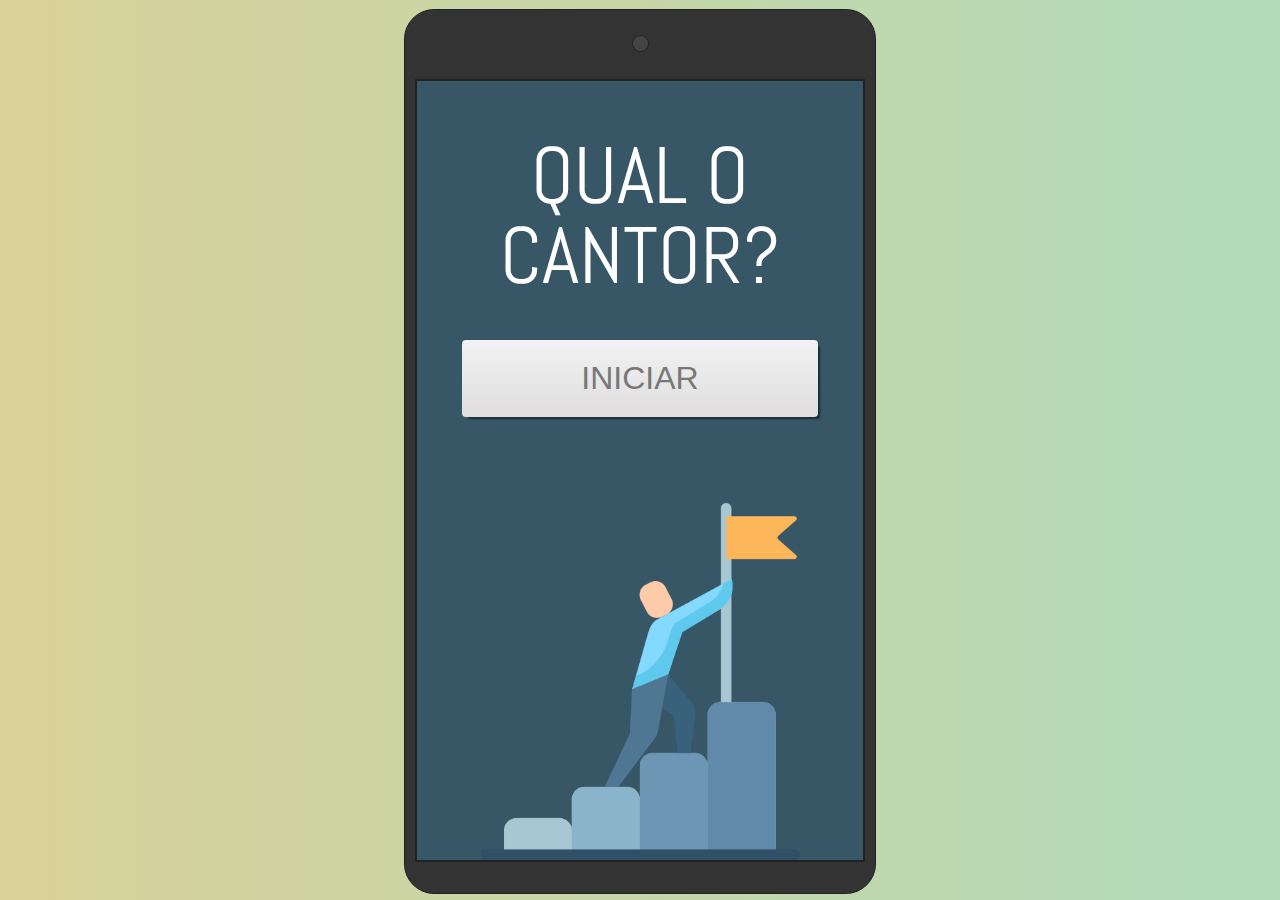
<file: musicala/index.html>
<!DOCTYPE html>
<html lang="">
  <head>
    <meta charset="utf-8" />
    <meta http-equiv="x-ua-compatible" content="ie=edge" />
    <title></title>
    <meta name="description" content="" />
    <meta
      name="viewport"
      content="width=device-width, initial-scale=1, shrink-to-fit=no"
    />

    <link rel="manifest" href="site.webmanifest" />
    <link rel="apple-touch-icon" href="icon.png" />
  </head>

  <body>
    <style type="text/css">
      body {
        /*background-color: #3498db;
  background: linear-gradient(to right, #007991, #78ffd6);
  background: linear-gradient(to right, #c9d6ff, #e2e2e2);
  background: linear-gradient(to right, #6190e8, #a7bfe8);
  background: linear-gradient(to right, #6190e8, #a7bfe8);*/
        background: linear-gradient(to right, #dad299, #b0dab9);
        /*background: linear-gradient(to right, #bbd2c5, #536976); */
      }
      /* http://meyerweb.com/eric/tools/css/reset/ 
   v2.0 | 20110126
   License: none (public domain)
*/

      html,
      body,
      div,
      span,
      applet,
      object,
      iframe,
      h1,
      h2,
      h3,
      h4,
      h5,
      h6,
      p,
      blockquote,
      pre,
      a,
      abbr,
      acronym,
      address,
      big,
      cite,
      code,
      del,
      dfn,
      em,
      img,
      ins,
      kbd,
      q,
      s,
      samp,
      small,
      strike,
      strong,
      sub,
      sup,
      tt,
      var,
      b,
      u,
      i,
      center,
      dl,
      dt,
      dd,
      ol,
      ul,
      li,
      fieldset,
      form,
      label,
      legend,
      table,
      caption,
      tbody,
      tfoot,
      thead,
      tr,
      th,
      td,
      article,
      aside,
      canvas,
      details,
      embed,
      figure,
      figcaption,
      footer,
      header,
      hgroup,
      menu,
      nav,
      output,
      ruby,
      section,
      summary,
      time,
      mark,
      audio,
      video {
        margin: 0;
        padding: 0;
        border: 0;
        font-size: 100%;
        font: inherit;
        vertical-align: baseline;
      }
      /* HTML5 display-role reset for older browsers */
      article,
      aside,
      details,
      figcaption,
      figure,
      footer,
      header,
      hgroup,
      menu,
      nav,
      section {
        display: block;
      }
      body {
        line-height: 1;
      }
      ol,
      ul {
        list-style: none;
      }
      blockquote,
      q {
        quotes: none;
      }
      blockquote:before,
      blockquote:after,
      q:before,
      q:after {
        content: "";
        content: none;
      }
      table {
        border-collapse: collapse;
        border-spacing: 0;
      }

      @keyframes pisca {
        0% {
          background-color: #333;
          box-shadow: 0px 0px 0px 0px #333;
        }
        50% {
          background-color: white;
          box-shadow: 0px 0px 5px 0px #fff;
        }
        100% {
          background-color: #333;
          box-shadow: 0px 0px 0px 0px #333;
        }
      }

      .notification.on .badge {
        height: 8px;
        width: 8px;
        display: table;
        position: absolute;
        float: left;
        background-color: #333;
        border-radius: 8px;
        margin-top: 20px;
        margin-left: 25px;
        box-shadow: none;
        animation: pisca 1s infinite;
      }

      .screen {
        height: 87vh;
        width: 50vh;
        background-color: white;
        border: solid 2px #222;
        margin-top: 3vh;
        margin-bottom: 2vh;
        box-sizing: border-box;
      }

      .smartphone {
        display: table;
        margin: 0 auto;
        padding: 10px;
        background-color: #333;
        border-radius: 30px;
        position: relative;
        border: solid 1px #222;
        height: 95vh;
        box-sizing: border-box;
        margin-top: 1vh;
      }

      .btn-up-down {
        height: 100px;
        float: left;
        position: absolute;
        margin-left: -17px;
        margin-top: 90px;
        border-top-left-radius: 3px;
        border-bottom-left-radius: 3px;
      }
      .btn {
        display: table;
        display: none;
        width: 8px;
        background-color: #333;
      }

      .cam {
        border-radius: 15px;
        height: 15px;
        width: 15px;
        display: table;
        background-color: #444;
        border: solid 1px #222;
        margin: 0 auto;
        margin-top: 15px;
      }

      .controls,
      .header {
        height: 30px;
        display: table;
        width: 100%;
      }
      body {
        cursor: grab;
      }
      .screen-mobile {
        display: none;
        width: 100vw;
        height: 100vh;
      }

      @media (max-width: 600px) {
        .smartphone {
          display: none;
        }
        .screen-mobile {
          display: block;
        }
      }
    </style>

    <div class="smartphone zoom-1 notification on">
      <span class="btn btn-up-down"></span>
      <span class="btn btn-power"></span>

      <section class="header">
        <span class="badge"></span>
        <span class="cam"></span>
      </section>
      <iframe class="screen" src="acude.html"></iframe>
    </div>

    <iframe class="screen-mobile" src="acude.html"></iframe>
  </body>
</html>
</file>
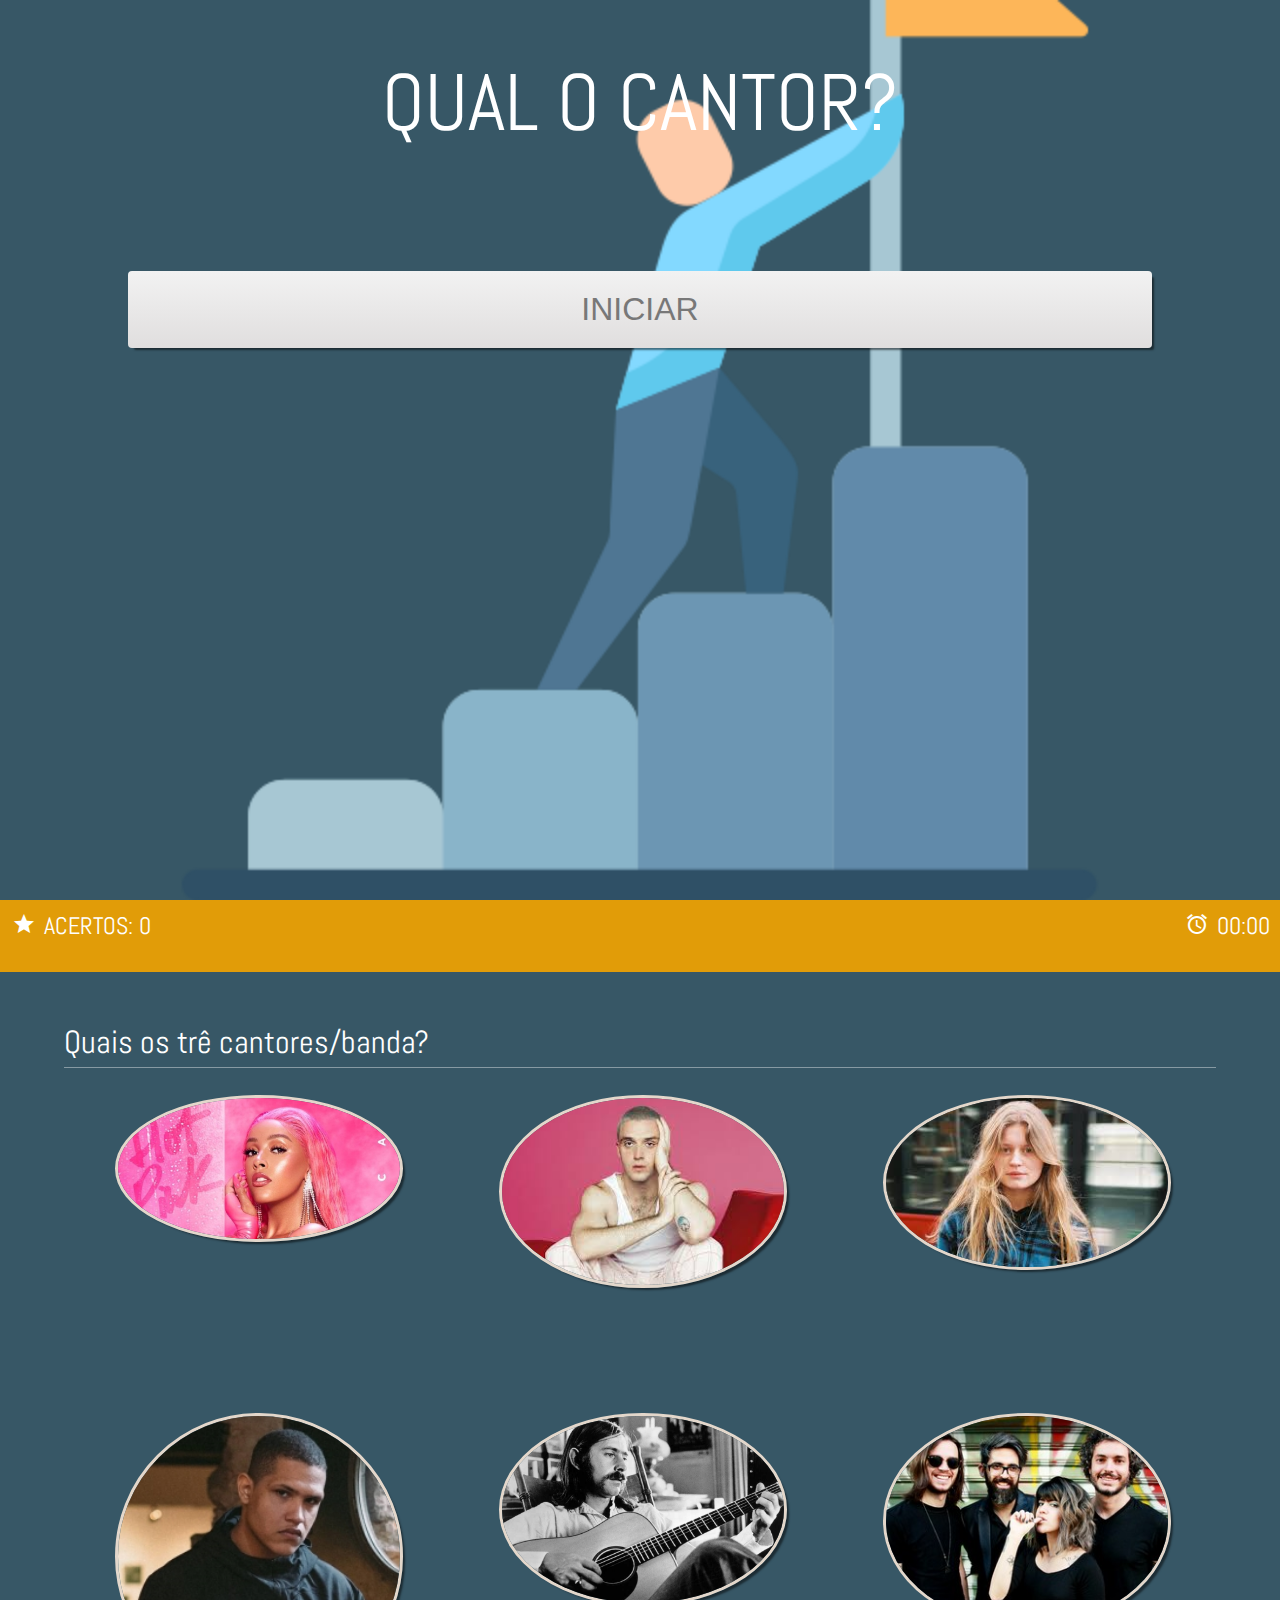
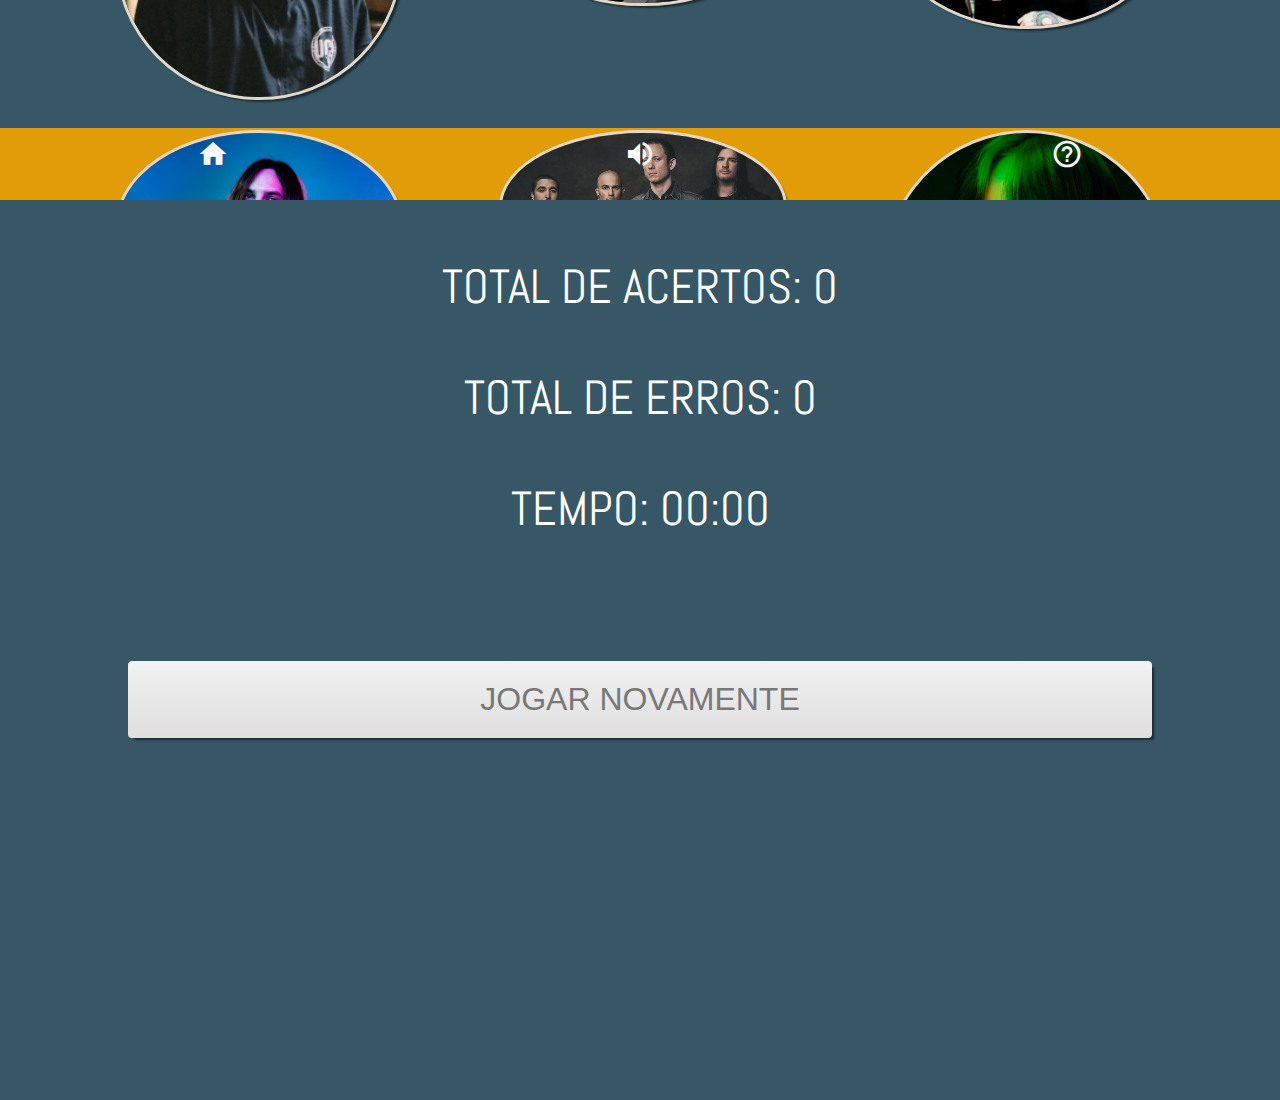
<file: musicala/acude.html>
<!doctype html>
<html class="no-js" lang="">
<head>
  <meta charset="utf-8">
  <meta http-equiv="x-ua-compatible" content="ie=edge">
  <title>Qual o cantor?</title>
  <meta name="description" content="">
  <meta name="viewport" content="width=device-width, initial-scale=1, shrink-to-fit=no">
  <link rel="apple-touch-icon" href="icon.png">
  <link rel="stylesheet" href="css/reset.css">
  <link rel="stylesheet" href="css/main.css">
  <link rel="stylesheet" type="text/css" href="font/material-icons.css"> 
</head>
<body>

  <!-- inicio -->
  <section class="inicio">
    <h1>QUAL O CANTOR?</h1>    
    <button>INICIAR</button>
  </section>
  <!-- inicio -->
  
  <!-- flag-1 -->
  <section class="flag flag-1">  
    <header>
      <p>
        <span class="mticons">star</span> 
        ACERTOS: <span class="acertos">0</span>
      </p>
      <p>
        <span class="mticons">alarm</span> 
        <span class="minutos">00</span>:<span class="tempo">00</span>
      </p>
    </header>
    <div>
      <h1>QUuais os dois cantores/bandas?</h1>
      <ul>
        <li><img class="certo c1" src="img/cantores/unnamed.jpg"></li>
        <li><img class="errado01" src="img/cantores/download (1).jpg"></li>
        <li><img class="errado01" src="img/cantores/download.jpg"></li>
        <li><img class="errado01" src="img/cantores/kamaitachi.jpg"></li>
        <li><img class="errado01" src="img/cantores/supercombo.jpg"></li>
        <li><img class="certo c2" src="img/cantores/NormanGreen.jpg"></li>
        <li><img class="errado01" src="img/cantores/TAMEIMPALA.png"></li>
        <li><img class="errado01" src="img/cantores/trivium-2020.jpg"></li>
        <li><img class="errado01" src="img/cantores/1_UXPpZwU0LypRoHgtcrY8-w.jpeg"></li>
      </ul>
    </div>
    <footer>
      <p>
        <span class="home mticons">home</span>
        <span class="som01 mticons">volume_up</span>
        <span class="ajuda mticons">help_outline</span>
      </p>
    </footer>
  </section>
  <!-- flag-1 -->
  
  <!-- flag-2 -->
  <section class="flag flag-2">  
    <header>
      <p>
        <span class="mticons">star</span> 
        ACERTOS: <span class="acertos">0</span>
      </p>
      <p>
        <span class="mticons">alarm</span> 
        <span class="minutos">00</span>:<span class="tempo02">00</span>
      </p>
    </header>
    <div>
      <h1>Quais os trê cantores/banda?</h1>
      <ul>
        <li><img class="certo c2" src="img/cantores/1_UXPpZwU0LypRoHgtcrY8-w.jpeg"></li>
        <li><img class="errado02" src="img/cantores/download (1).jpg"></li>
        <li><img class="certo c3" src="img/cantores/download.jpg"></li>
        <li><img class="certo c1" src="img/cantores/kamaitachi.jpg"></li>
        <li><img class="errado02" src="img/cantores/NormanGreen.jpg"></li>
        <li><img class="errado02" src="img/cantores/supercombo.jpg"></li>
        <li><img class="errado02" src="img/cantores/TAMEIMPALA.png"></li>
        <li><img class="errado02" src="img/cantores/trivium-2020.jpg"></li>
        <li><img class="errado02" src="img/cantores/unnamed.jpg"></li>
      </ul>
    </div>
    <footer>
      <p>
        <span class="home mticons">home</span>
        <span class="som02 mticons">volume_up</span>
        <span class="ajuda mticons">help_outline</span>
      </p>
    </footer>
  </section>
  <!-- flag-2 -->

  <!-- flag-3 -->
  <section class="flag-3">
    <h2>TOTAL DE ACERTOS: <span class="pont">0</span></h2>
    <h2>TOTAL DE ERROS: <span class="errors">0</span></h2>
    <p></p>
    <h2 id="temppo">TEMPO: 00:<span class="temp">00</span></h2>
    <button>JOGAR NOVAMENTE</button>
  </section>
  <!-- flag-3 -->
 

  <script src="https://ajax.googleapis.com/ajax/libs/jquery/3.4.1/jquery.min.js"></script>
  <script src="js/plugins.js"></script>
  <script src="js/main.js"></script>

  <script type="text/javascript">
  var musica = new Audio();
    var musica01 = new Audio();
    var musica02 = new Audio();
    var musica03 = new Audio();
    var musica04 = new Audio();
    var musica05 = new Audio();
    var acertos = 0;
    var erros = 0;
    var erros02 = 0;
    var fim = false;

    $("section.inicio button").on("click", function() {
      musica01 = new Audio('musica/3.mp3');
      musica01.play();
      musica02 = new Audio('musica/4.mp3');
      musica02.play();

      musica03 = new Audio('musica/9.mp3');
      musica04 = new Audio('musica/1.mp3');
      musica05 = new Audio('musica/2.mp3');
    
      $("section").hide();
      $("section.flag-1").show();
      
      var timer = setInterval(function() {
        var tempo = parseInt($("span.tempo").text());
        var tempo02 = parseInt($("span.tempo02").text());
        tempo++;
        if (tempo < 10) {
          tempo = "0" + tempo;
          tempo02 = "0" + tempo;
        } else if ((tempo >= 60) && (fim === false)) {
          $("span.pont").text(acertos);
          $("span.errors").text(erros + erros02);
          $("section").hide();
          $("section.flag-3").show();
          document.getElementById("temppo").style.display = "none";
          $("section.flag-3 p").text("Tempo esgotado");
          musica01.pause();
          musica02.pause();
          musica03.pause();
          musica04.pause();
          musica05.pause();
          musica = new Audio('musica/game-over-acarde.wav');
          musica.play();
          clearInterval(timer);
        }
        $("span.tempo").text(tempo);
        $("span.tempo02").text(tempo);
      }, 1000)
    });

    $("section.flag footer p span.home").on("click",function(){
      location.reload();
    })

    $("section.flag-1 footer p span.som01").on("click", function() {
      var botao = $("span.som01").text();
      if (botao == "volume_up") {
        musica01.pause();
        musica02.pause();
        $("span.som01").text("volume_off");
      } else {
        $("span.som01").text("volume_up");
        musica01.play();
        musica02.play();
      }
    });

    $("section.flag-2 footer p span.som02").on("click", function() {
      var botao = $("span.som02").text();
      if (botao == "volume_up") {
        musica03.pause();
        musica04.pause();
        musica05.pause();
        $("span.som02").text("volume_off");
      } else {
        $("span.som02").text("volume_up");
        musica03.play();
        musica04.play();
        musica05.play();
      }
    });

    

    $("section.flag-1 ul img.certo").one("click", function() {
      $(this).css({opacity: 0.5});
      acertos++;
      $("span.acertos").text(acertos);
      if (this.className === "certo c1") {
        musica01.pause();
        musica01 = new Audio('musica/ff.m4a');
      } else if (this.className === "certo c2") {
        musica02.pause();
        musica02 = new Audio('musica/ff.m4a');
      }
      
      if (acertos == 2) {
        $("section.flag-1").hide();
        $("section.flag-2").show();
        musica03.play();
        musica04.play();
        musica05.play();
      }
    });

    $("section.flag-2 ul img.certo").one("click", function() {
      $(this).css({opacity: 0.5});
      acertos++;
      $("span.acertos").text(acertos);

      if (this.className === "certo c1") {
        musica03.pause();
        musica03 = new Audio('musica/ff.m4a');
      } else if (this.className === "certo c2") {
        musica04.pause();
        musica04 = new Audio('musica/ff.m4a');
      } else if (this.className === "certo c3") {
        musica05.pause();
        musica05 = new Audio('musica/ff.m4a');
      }

      if (acertos == 5) {
        fim = true;
        musica = new Audio('musica/correct.mp3');
        musica.play();
        $("span.pont").text(acertos);
        $("span.errors").text(erros + erros02);
        $("span.temp").text($("span.tempo").text());
        $("section").hide();
        $("section.flag-3").show();
      }
    });

    $("section.flag-1 ul img.errado01").one("click", function() {
      if (this.style.opacity !== "0.5") {
        erros++;
        $(this).css({opacity: 0.5});

        if (erros > 2) {
          fim = true;
          musica01.pause();
          musica02.pause();
          musica03.pause();
          musica = new Audio('musica/game-over-acarde.wav');
          musica.play();
          $("span.pont").text(acertos);
          $("span.errors").text(erros);
          $("span.temp").text($("span.tempo").text());
          $("section").hide();
          $("section.flag-3").show();
        }
      }
    });

    $("section.flag-2 ul img.errado02").one("click", function() {
      if (this.style.opacity !== "0.5") {
        erros02++;
        $(this).css({opacity: 0.5});

        if (erros02 > 2) {
          fim = true;
          musica03.pause();
          musica04.pause();
          musica05.pause();
          musica = new Audio('musica/game-over-acarde.wav');
          musica.play();
          $("span.pont").text(acertos);
          $("span.errors").text(erros + erros02);
          $("span.temp").text($("span.tempo").text());
          $("section").hide();
          $("section.flag-3").show();
        }
      }
    });

    $("section.flag-3 button").on("click", function() {
      location.reload();
    });
  </script>

</body>
</html>
</file>
<file: musicala/css/main.css>
/* ========= GERENCIAMENTO DE TELA ========= */
/*section.inicio{ display: none;}*/
    section.flag-1{ display: none;}


/* ========= CARREGAR FONTS ========= */
@font-face {
     font-family: abel;
     src: url('../font/Abel-Regular.ttf');
}
@font-face {
  font-family: 'mticons';
  font-style: normal;
  font-weight: 400;
  src: url(../font/MaterialIcons-Regular.ttf);
}

.mticons{
    font-family:mticons;
}

.faicons{
    font-family:faicons;
}

/* ========= DEFINIÇÕES GERAIS ========= */
body{
    font-family:abel;
    color: white;
    background: #375766;
}
section, body{
    width: 100vw;
    height: 100vh;
    overflow: hidden;
    box-sizing: border-box;
}

/* ========= TELA 1 - INÍCIO ========= */
section.inicio{
    text-align: center;
    background: url(../img/goal.png) no-repeat center bottom;
    background-size: 80% auto;
    /* display: none; */
}
section.inicio h1{
    font-size: 5em;
    margin: 7vh 5vw 0 5vw;
}
section.inicio button{
    background: linear-gradient(to bottom, #f2f2f2, #e0dede);
    border: none;
    font-size: 2em;
    color: #787878;
    box-shadow: 4px 4px 2px -2px rgba(0,0,0,0.5);
    width: 80vw;
    margin: 10vw auto;
    padding: 20px 0;
    border-radius: 4px;
}


/* ========= TELA 1 - INÍCIO ========= */
section.flag{
    color: white;
}
section.flag header{
    background: #e19c08;
    font-size: 1.5em;
    padding: 10px;
    display: flex;
    justify-content: space-between;
    text-align: left;
    height: 8vh;
    box-sizing: border-box;
}
section.flag header p span.mticons{
    font-size: 1em;
    padding: 3px 2px 0 2px;
    position: relative;
    top: 2px;
}

section.flag div {
    height: 78vh;
    padding: 6vh 5vw 0 5vw;
}
section.flag div h1{
    border-bottom: 1px solid rgba(255, 255, 255, 0.4);
    padding: 0 0 1vh 0;
    font-size: 2em;
}
section.flag ul{
    display: flex;
    justify-content: space-around;
    flex-wrap: wrap;
}
section.flag div ul{
    padding: 3vh 0;
}
section.flag div ul li{
    width: 22vw;
    height: 22vw;
    margin: 0vh 1vw 4vh 1vw;
}
section.flag ul li img{
    width: 100%;
    border-radius: 50%;
    border: 3px solid #e3d7cb;
    box-shadow: 4px 4px 2px -2px rgba(0,0,0,0.5); 
}

section.flag footer{
    width: 100vw;
    height: 14vh;
    background: #e19c08;
    color: white;
    font-size: 2em;
    text-align: center;
    bottom: 0;
    color: white;
    padding: 8px 0 0 0;
}
section.flag footer p{
     display: flex;
    justify-content: space-around;
}
section.flag footer span.mticons{
    position: relative;
    top: 2px;
}

/* +++++++++++++++++++++++++++++++++++++++++++++++++++++++ */

section.flag-2 h2{
    color: #ffffff;
    text-align: center;
    font-size: 3em;
    margin: 7vh 5vw 0 5vw;
}

section.flag-2 button{
    background: linear-gradient(to bottom, #f2f2f2, #e0dede);
    border: none;
    font-size: 2em;
    color: #787878;
    box-shadow: 4px 4px 2px -2px rgba(0,0,0,0.5);
    width: 80vw;
    margin: 10vw;
    padding: 20px 0;
    border-radius: 4px;
    
}



section.flag-3 h2{
    color: #ffffff;
    text-align: center;
    font-size: 3em;
    margin: 7vh 5vw 0 5vw;
}

section.flag-3 button{
    background: linear-gradient(to bottom, #f2f2f2, #e0dede);
    border: none;
    font-size: 2em;
    color: #787878;
    box-shadow: 4px 4px 2px -2px rgba(0,0,0,0.5);
    width: 80vw;
    margin: 10vw;
    padding: 20px 0;
    border-radius: 4px;
    
}
</file>
<file: musicala/font/material-icons.css>
@font-face {
  font-family: 'Material Icons';
  font-style: normal;
  font-weight: 400;
  /*src: url(MaterialIcons-Regular.eot); /* For IE6-8 */
  src: url(../font/MaterialIcons-Regular.ttf);
}

.material-icons {
  font-family: 'Material Icons';
  font-weight: normal;
  font-style: normal;
  color: red;
  font-size: 36px;  /* Preferred icon size */
  display: inline-block;
  line-height: 1;
  text-transform: none;
  letter-spacing: normal;
  word-wrap: normal;
  white-space: nowrap;
  direction: ltr;

  /* Support for all WebKit browsers. */
  -webkit-font-smoothing: antialiased;
  /* Support for Safari and Chrome. */
  text-rendering: optimizeLegibility;

  /* Support for Firefox. */
  -moz-osx-font-smoothing: grayscale;

  /* Support for IE. */
  font-feature-settings: 'liga';
}
</file>
